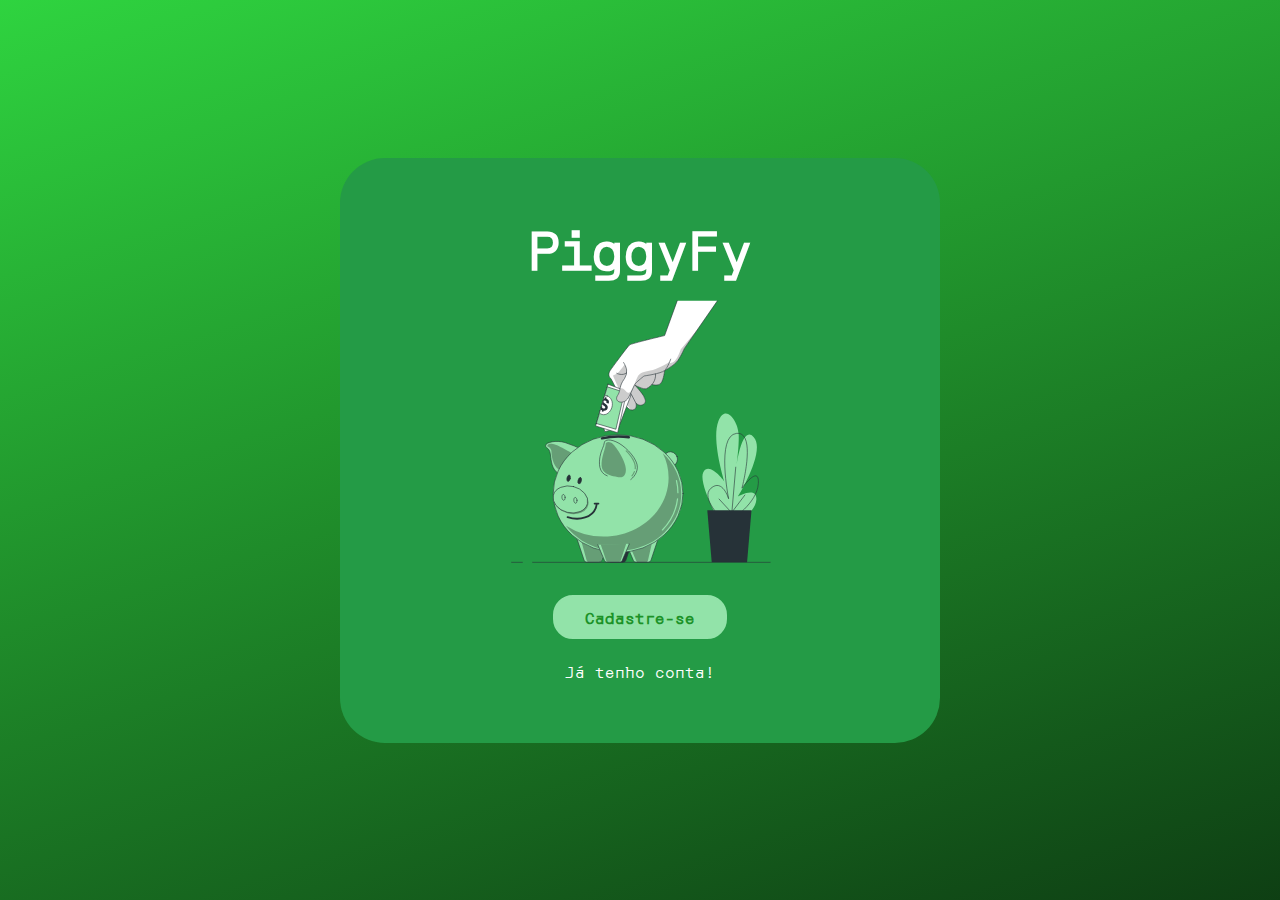
<file: index.html>
<!DOCTYPE html>
<html lang="pt-BR">
<head>
    <meta charset="UTF-8">
    <meta name="viewport" content="width=device-width, initial-scale=1.0">
    <title>Tela Inicial</title>
    <link rel="preconnect" href="https://fonts.googleapis.com">
    <link rel="preconnect" href="https://fonts.gstatic.com" crossorigin>
    <link href="https://fonts.googleapis.com/css2?family=Orbit&display=swap" rel="stylesheet">
    <link rel="preconnect" href="https://fonts.googleapis.com">
    <link rel="preconnect" href="https://fonts.gstatic.com" crossorigin>
    <link href="https://fonts.googleapis.com/css2?family=Catamaran:wght@300&display=swap" rel="stylesheet">
    <link rel="stylesheet" href="./Assets/CSS/styles.css">
</head>
<body>
    <!-- MAIN REFERE AO FUNDO VERDE ESCURO -->
        <main> 
            <h1>PiggyFy</h1>
            
            <!-- SECTION REFERE A IMAGEM -->
        <section> 
            <img id="imagem" src="./Assets/Images/Savings-bro.svg"alt="cofrinho de porquinho">
        </section>            
    <!-- ARTICLE REFERE AOS BOTÕES -->
            <article>
                <a id="link1" href="./Assets/Pages/cadastro.html">Cadastre-se</a>
            </article>

            <article class="2">
                <a id="link2" href="./Assets/Pages/login.html">Já tenho conta!</a>
            </article>

        </main>
</body>
</html>
</file>
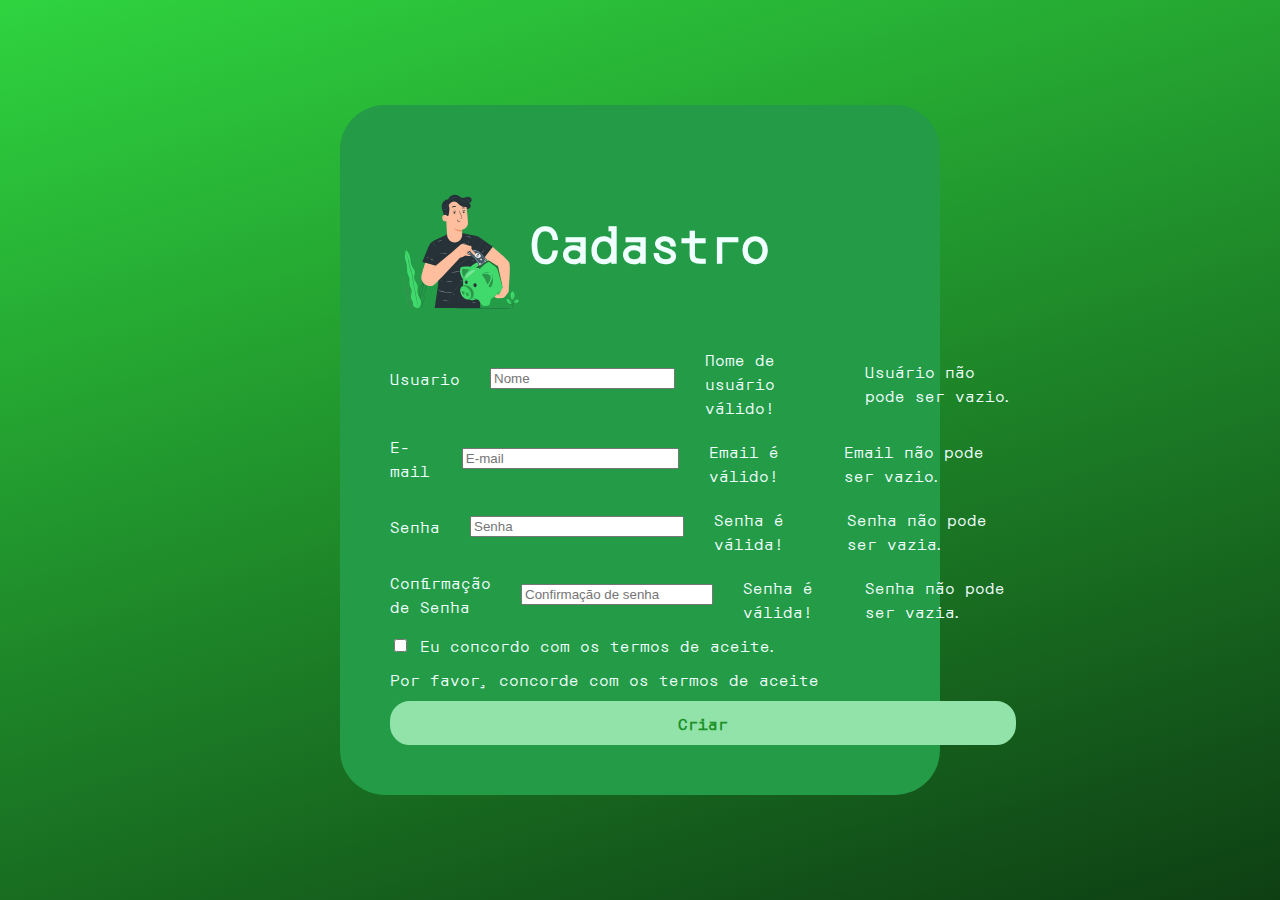
<file: Assets/Pages/cadastro.html>
<!DOCTYPE html>
<html lang="pt-BR">
<head>
    <meta charset="UTF-8">
    <meta name="viewport" content="width=device-width, initial-scale=1.0">
    <title>Cadastro</title>
    <link rel="preconnect" href="https://fonts.googleapis.com">
    <link rel="preconnect" href="https://fonts.gstatic.com" crossorigin>
    <link href="https://fonts.googleapis.com/css2?family=Orbit&display=swap" rel="stylesheet">
    <link rel="preconnect" href="https://fonts.googleapis.com">
    <link rel="preconnect" href="https://fonts.gstatic.com" crossorigin>
    <link href="https://fonts.googleapis.com/css2?family=Catamaran:wght@300&display=swap" rel="stylesheet">
    <link rel="stylesheet" href="../CSS/cadastro.css">
    <link href="https://cdn.jsdelivr.net/npm/bootstrap@5.3.0/dist/css/bootstrap.min.css" rel="stylesheet" integrity="sha384-9ndCyUaIbzAi2FUVXJi0CjmCapSmO7SnpJef0486qhLnuZ2cdeRhO02iuK6FUUVM" crossorigin="anonymous">
</head>
<body>
    <main>
    <div class="form-body">
        <div class="row">
            <div class="form-holder">
                <div class="form-content">
                    <div class="form-items">
                        <div class="titulo">
                            <a href="../../index.html">
                                <img src="../Images/Savings-pana.svg" alt="user guardando dinheiro">
                            </a>                            
                            <h3>Cadastro</h3>
                        </div>
                        <form class="requires-validation" novalidate>
    
                            <div class="col-md-12">
                                <label value="1">Usuario</label>
                                <input class="form-control" type="text" name="name" placeholder="Nome" required id="1">
                                <div class="valid-feedback">Nome de usuário válido!</div>
                                <div class="invalid-feedback">Usuário não pode ser vazio.</div>
                            </div>
    
                            <div class="col-md-12">
                                <label for="2">E-mail</label>
                                <input class="form-control" type="email" name="email" placeholder="E-mail" required id="2">
                                    <div class="valid-feedback">Email é válido!</div>
                                    <div class="invalid-feedback">Email não pode ser vazio.</div>
                            </div>    
    
                            <div class="col-md-12">
                                <label for="3">Senha</label>
                                <input class="form-control" type="password" name="password" placeholder="Senha" required id="password" id="3">
                                <div class="valid-feedback">Senha é válida!</div>
                                <div class="invalid-feedback">Senha não pode ser vazia.</div>
                            </div>
                            <div class="col-md-12 confirmar-senha">
                                <label for="4">Confirmação <br> de Senha</label>
                                <input class="form-control" type="password" name="password" placeholder="Confirmação de senha" required onkeyup='check();' id="4">
                                <div class="valid-feedback">Senha é válida!</div>
                                <div class="invalid-feedback">Senha não pode ser vazia.</div>
                            </div> 
    
                            <div class="form-check">
                                <input class="form-check-input" type="checkbox" value="" id="invalidCheck" required>
                                <label class="form-check-label">Eu concordo com os termos de aceite. </label>
                                <div class="invalid-feedback">Por favor, concorde com os termos de aceite</div>
                            </div>    
    
                            <div class="form-button">
                                <a href="./login.html">Criar</a>
                            </div>
                        </form>
                    </div>
                </div>
            </div>
        </div>
    </div>
    </main>
</body>
</html>
</file>
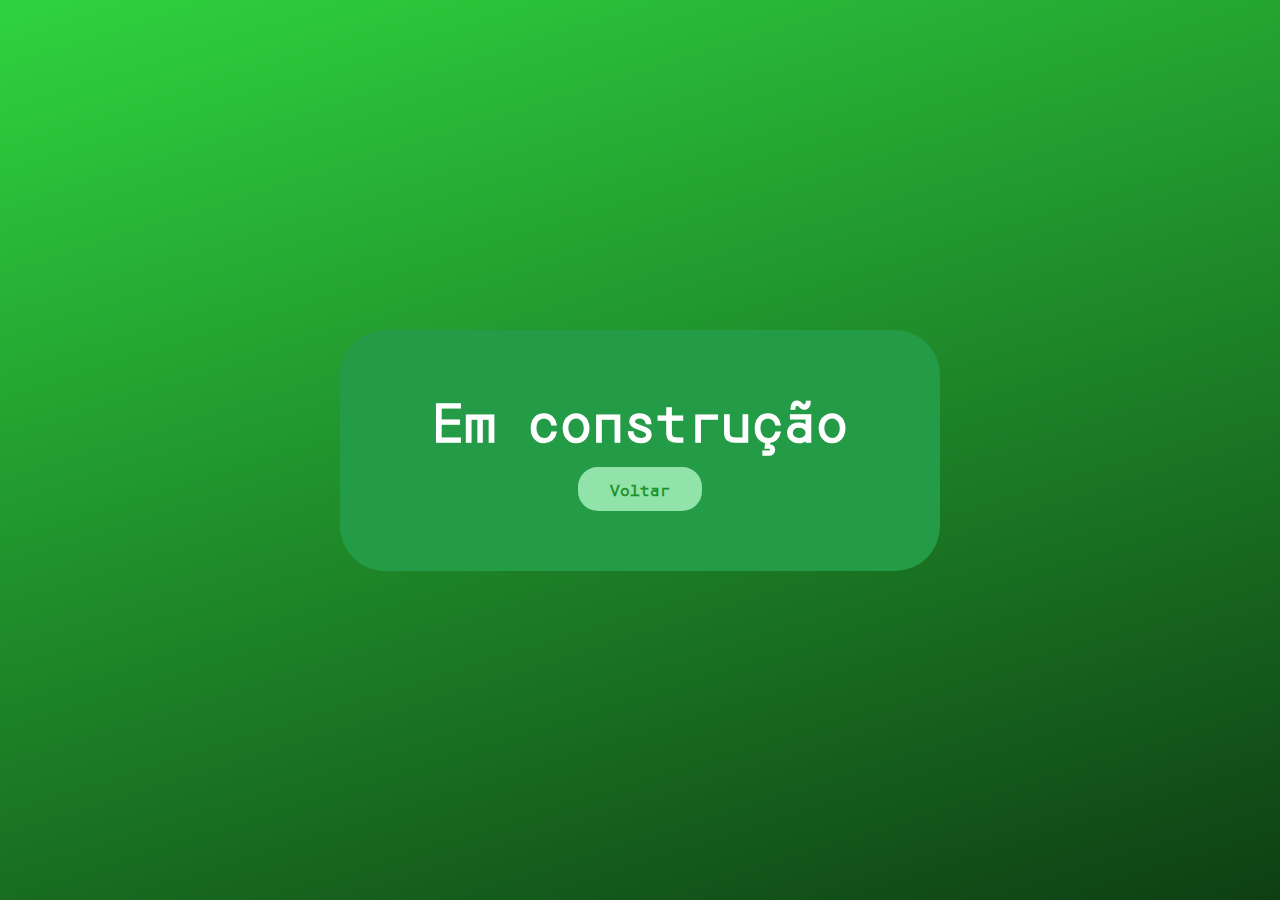
<file: Assets/Pages/em_construção.html>
<!DOCTYPE html>
<html lang="pt-BR">
<head>
    <meta charset="UTF-8">
    <meta name="viewport" content="width=device-width, initial-scale=1.0">
    <title>Tela Inicial</title>
    <link rel="preconnect" href="https://fonts.googleapis.com">
    <link rel="preconnect" href="https://fonts.gstatic.com" crossorigin>
    <link href="https://fonts.googleapis.com/css2?family=Orbit&display=swap" rel="stylesheet">
    <link rel="preconnect" href="https://fonts.googleapis.com">
    <link rel="preconnect" href="https://fonts.gstatic.com" crossorigin>
    <link href="https://fonts.googleapis.com/css2?family=Catamaran:wght@300&display=swap" rel="stylesheet">
    <link rel="stylesheet" href="../CSS/constru.css">
</head>
<body>
    <!-- MAIN REFERE AO FUNDO VERDE ESCURO -->
        <main> 
            <h1>Em construção</h1>
                
    <!-- ARTICLE REFERE AOS BOTÕES -->
            <article>
                <a id="link1" href="../../index.html">Voltar</a>
            </article>


        </main>
</body>
</html>
</file>
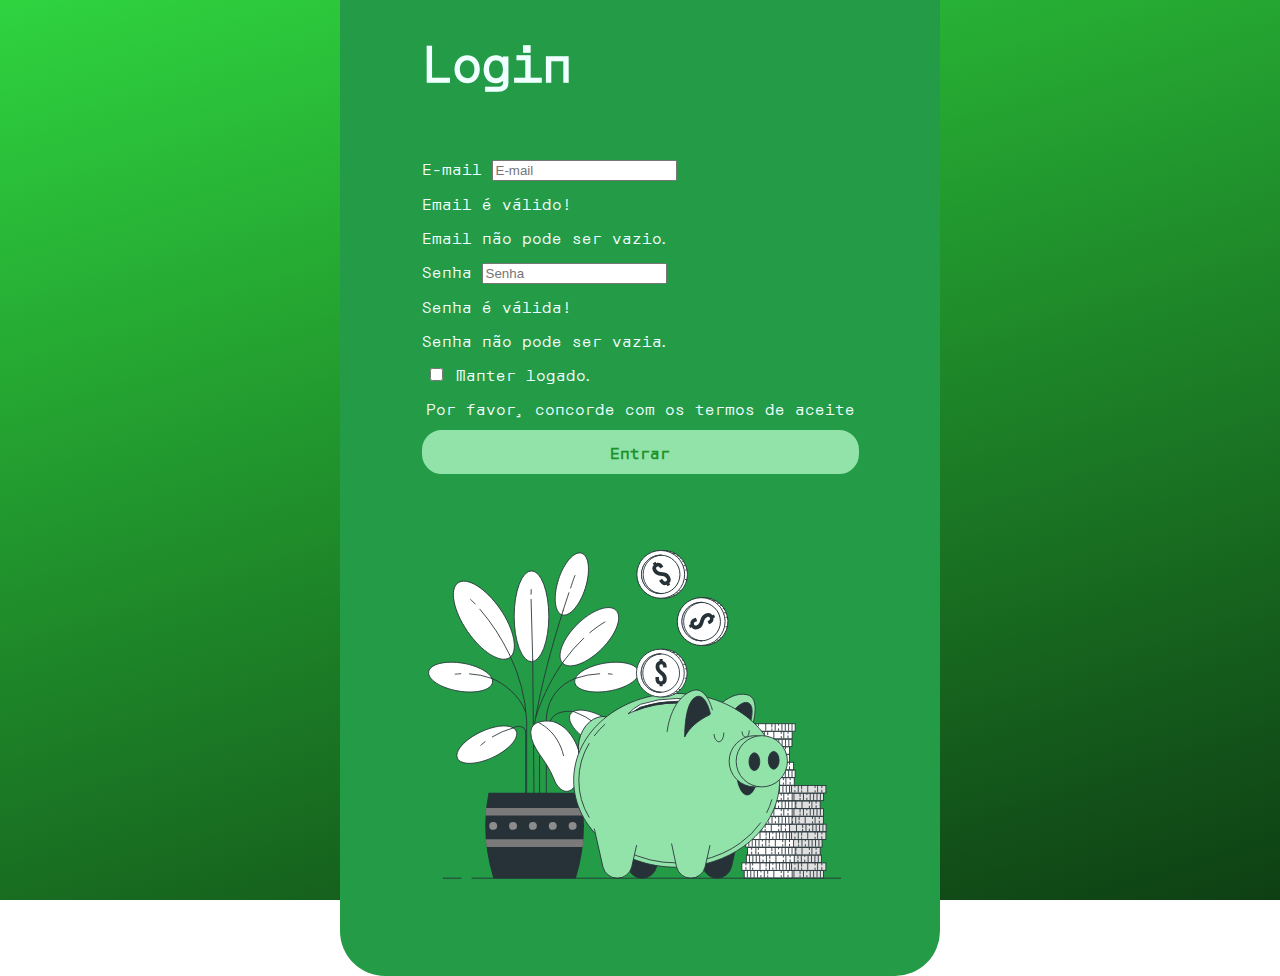
<file: Assets/Pages/login.html>
<!DOCTYPE html>
<html lang="pt-BR">
<head>
    <meta charset="UTF-8">
    <meta name="viewport" content="width=device-width, initial-scale=1.0">
    <title>Cadastro</title>
    <link rel="preconnect" href="https://fonts.googleapis.com">
    <link rel="preconnect" href="https://fonts.gstatic.com" crossorigin>
    <link href="https://fonts.googleapis.com/css2?family=Orbit&display=swap" rel="stylesheet">
    <link rel="preconnect" href="https://fonts.googleapis.com">
    <link rel="preconnect" href="https://fonts.gstatic.com" crossorigin>
    <link href="https://fonts.googleapis.com/css2?family=Catamaran:wght@300&display=swap" rel="stylesheet">
    <link rel="stylesheet" href="../CSS/login.css">
    <link href="https://cdn.jsdelivr.net/npm/bootstrap@5.3.0/dist/css/bootstrap.min.css" rel="stylesheet" integrity="sha384-9ndCyUaIbzAi2FUVXJi0CjmCapSmO7SnpJef0486qhLnuZ2cdeRhO02iuK6FUUVM" crossorigin="anonymous">
</head>
<body>
    <main>
    <div class="form-body">
        <div class="row">
            <div class="form-holder">
                <div class="form-content">
                    <div class="form-items">
                        <div class="titulo">
                            
                            <h3>Login</h3>
                        </div>
                        <form class="requires-validation" novalidate>

                            <div class="col-md-12">
                                <label for="2">E-mail</label>
                                <input class="form-control" type="email" name="email" placeholder="E-mail" required id="2">
                                    <div class="valid-feedback">Email é válido!</div>
                                    <div class="invalid-feedback">Email não pode ser vazio.</div>
                            </div>    
    
                            <div class="col-md-12">
                                <label for="3">Senha</label>
                                <input class="form-control" type="password" name="password" placeholder="Senha" required id="password" id="3">
                                <div class="valid-feedback">Senha é válida!</div>
                                <div class="invalid-feedback">Senha não pode ser vazia.</div>
                            </div>
                            <div class="form-check">
                                <input class="form-check-input" type="checkbox" value="" id="invalidCheck" required>
                                <label class="form-check-label">Manter logado. </label>
                                <div class="invalid-feedback">Por favor, concorde com os termos de aceite</div>
                            </div>    
    
                            <div class="form-button">
                                <a href="./em_construção.html">Entrar</a>
                            </div>
                            <div class="porquinho">
                                <img src="../Images/Piggy bank-bro.svg" alt="porquinho">
                            </div>
                                
                        </form>
                    </div>
                </div>
            </div>
        </div>
    </div>
    </main>
</body>
</html>
</file>
<file: Assets/CSS/styles.css>
/* ------ BASE DO CSS ------ */
body{
    
    margin: 0;
    background: linear-gradient(162.52deg, #5CC866 -3.71%, #30D941 -3.71%, #0E3E13 100.67%);
    width: 100vw;
    height: 100vh;
    font-family: 'Orbit', sans-serif;
    display: flex;
    justify-content: center;
    align-items: center;
    background-repeat: no-repeat;
}

main{
    display: inline-grid;
    width: 50%;
    max-width: 500px;
    padding: 50px;
    /* height: 80%; */
    justify-items: center;
    background-color: #249B46;
    border-radius: 45px;
    
}

main h1{
    display: flex;
    color: white;
    font-size: 40pt;
    margin: 0;
}
#imagem {
    display:flex;
    width: 300px;
}

#link1{
    display: flex;
    color: #1C9228;
    text-decoration: none;
    border: 2px solid #92E3A9;
    background-color: #92E3A9;
    padding: 8px 30px;
    border-radius: 20px;
    font-weight: 600;
}
article{
    padding: 10px;
}
#link2{
    display:flex;
    text-decoration: none;
    color: white;
}

#link1:hover{
    background-color: transparent;
    color: #92E3A9;
}
#link2:hover{
    text-decoration: underline;
    color: #92E3A9;
}


/* ------ RESPONSIVIDADE ATÉ 950PX ------ */
@media only screen and (max-width:950px){
    body{
    
        margin: 0;
        background: linear-gradient(162.52deg, #5CC866 -3.71%, #30D941 -3.71%, #0E3E13 100.67%);
        width: 100vw;
        height: 100vh;
        font-family: 'Orbit', sans-serif;
        display: flex;
        justify-content: center;
        align-items: center;
        background-repeat: no-repeat;
    }
    
    main{
        display: inline-grid;
        width: 40vw;
        height: 85vh;
        justify-items: center;
        background-color: #249B46;
        
        border-radius: 45px;
    }
    main h1{
        display: flex;
        color: white;
        font-size: 40pt;
        margin: 0;
    }
    #imagem {
        display:flex;
        width: 250px;
    }
    
    #link1{
        display: flex;
        color: #1C9228;
        text-decoration: none;
        border: 2px solid #92E3A9;
        background-color: #92E3A9;
        padding: 8px 30px;
        border-radius: 20px;
        font-weight: 600;
    }
    article{
        padding: 10px;
    }
    #link2{
        display:flex;
        text-decoration: none;
        color: white;
    }
    
    #link1:hover{
        background-color: transparent;
        color: #92E3A9;
    }
    #link2:hover{
        text-decoration: underline;
        color: #92E3A9;
    } 
}


/* ------ RESPONSIVIDADE ATÉ 650PX ------ */
@media only screen and (max-width:650px){
    body{
    
        margin: 0;
        background: linear-gradient(162.52deg, #5CC866 -3.71%, #30D941 -3.71%, #0E3E13 100.67%);
        width: 100vw;
        height: 100vh;
        font-family: 'Orbit', sans-serif;
        display: flex;
        justify-content: center;
        align-items: center;
        background-repeat: no-repeat;
    }
    
    main{
        display: inline-grid;
        width: 80vw;
        height: 80vh;
        justify-items: center;
        background-color: #249B46;
        border-radius: 45px;
    }
    main h1{
        display: flex;
        color: white;
        font-size: 40pt;
        margin: 0;
    }
    #imagem {
        display:flex;
        width: 300px;
    }
    
    #link1{
        display: flex;
        color: #1C9228;
        text-decoration: none;
        border: 2px solid #92E3A9;
        background-color: #92E3A9;
        padding: 8px 30px;
        border-radius: 20px;
        font-weight: 600;
    }
    article{
        padding: 10px;
    }
    #link2{
        display:flex;
        text-decoration: none;
        color: white;
    }
    
    #link1:hover{
        background-color: transparent;
        color: #92E3A9;
    }
    #link2:hover{
        text-decoration: underline;
        color: #92E3A9;
    } 
}


/* ------ RESPONSIVIDADE ATÉ 380PX ------ */
@media only screen and (max-width:380px){
    body{
    
        margin: 0;
        background: linear-gradient(162.52deg, #5CC866 -3.71%, #30D941 -3.71%, #0E3E13 100.67%);
        width: 100vw;
        height: 100vh;
        font-family: 'Orbit', sans-serif;
        display: flex;
        justify-content: center;
        align-items: center;
        background-repeat: no-repeat;
    }
    
    main{
        display: inline-grid;
        width: 80vw;
        height: 80vh;
        justify-items: center;
        background-color: #249B46;
        border-radius: 45px;
    }
    main h1{
        display: flex;
        color: white;
        font-size: 40pt;
        margin: 0;
    }
    #imagem {
        display:flex;
        width: 200px;
    }
    
    #link1{
        display: flex;
        color: #1C9228;
        text-decoration: none;
        border: 2px solid #92E3A9;
        background-color: #92E3A9;
        padding: 8px 30px;
        border-radius: 20px;
        font-weight: 600;
    }
    article{
        padding: 10px;
    }
    #link2{
        display:flex;
        text-decoration: none;
        color: white;
    }
    
    #link1:hover{
        background-color: transparent;
        color: #92E3A9;
    }
    #link2:hover{
        text-decoration: underline;
        color: #92E3A9;
    } 
}


/* ------ RESPONSIVIDADE ATÉ 280PX ------ */
@media only screen and (max-width:280px){
    body{
    
        margin: 0;
        background: linear-gradient(162.52deg, #5CC866 -3.71%, #30D941 -3.71%, #0E3E13 100.67%);
        width: 100vw;
        height: 100vh;
        font-family: 'Orbit', sans-serif;
        display: flex;
        justify-content: center;
        align-items: center;
        background-repeat: no-repeat;
    }
    
    main{
        display: inline-grid;
        width: 80vw;
        height: 80vh;
        justify-items: center;
        background-color: #249B46;
        border-radius: 45px;
    }
    main h1{
        display: flex;
        color: white;
        font-size: 20pt;
        margin: 0;
    }
    #imagem {
        display:flex;
        width: 100px;
    }
    
    #link1{
        display: flex;
        color: #1C9228;
        text-decoration: none;
        border: 2px solid #92E3A9;
        background-color: #92E3A9;
        padding: 8px 10px;
        border-radius: 20px;
        font-weight: 200px;
        font-size: 10px;
    }
    article{
        padding: px;
    }
    #link2{
        display:flex;
        text-decoration: none;
        color: white;
        font-size: 10px;
    }
    
    #link1:hover{
        background-color: transparent;
        color: #92E3A9;
    }
    #link2:hover{
        text-decoration: underline;
        color: #92E3A9;
    } 
}
</file>
<file: Assets/CSS/cadastro.css>
/* *{ 

    outline: 1px dotted red;
} */

/* Base do css */

body{
    
    margin: 0;
    background: linear-gradient(162.52deg, #5CC866 -3.71%, #30D941 -3.71%, #0E3E13 100.67%);
    width: 100vw;
    height: 100vh;
    font-family: 'Orbit', sans-serif;
    display: flex;
    justify-content: center;
    align-items: center;
    background-repeat: no-repeat;
}

input#1.form-control{
    align-items: right;
}

input.form-control {
    align-items: right;
    width: 300px;
    margin-left: auto;
}


label{
    font-size: 16px;
    }

div {
    color:azure
}
div h3{
    font-size: 50px;
    text-align: right;
}

main{
    display: inline-grid;
    width: 50%;
    max-width: 500px;
    padding: 50px;
    /* height: 80%; */
    justify-items: center;
    background-color: #249B46;
    border-radius: 45px;
    
}

#form-check{
    margin-top: 200px;
}

/* espaçamento entre as divs */
.requires-validation div{
    /* border: red solid 1px; */
    gap: 30px;
    margin-top: 10px;
}

.titulo{
    display: flex;
    align-items: flex-end;
}

/* alinhamento dos labels com os forms */
.col-md-12{
    display: flex;
    align-items: center;
}

.titulo img{

    height: 140px;
}

.form-button a{
    display: flex;
    color: #1C9228;
    text-decoration: none;
    justify-content: center;
    border: 2px solid #92E3A9;
    background-color: #92E3A9;
    padding: 8px 30px;
    border-radius: 20px;
    font-weight: 600;
}

.form-button a:hover{
    background-color: transparent;
    color: #92E3A9;
    }

/* ------ RESPONSIVIDADE ATÉ 912PX ------ */
@media only screen and (max-width:912px){
    body{
    
        margin: 0;
        background: linear-gradient(162.52deg, #5CC866 -3.71%, #30D941 -3.71%, #0E3E13 100.67%);
        width: 100vw;
        height: 100vh;
        font-family: 'Orbit', sans-serif;
        display: flex;
        justify-content: center;
        align-items: center;
        background-repeat: no-repeat;
    }
    
    main{
        display: inline-grid;
        width: 50%;
        max-width: 500px;
        padding: 50px;
        /* height: 80%; */
        justify-items: center;
        background-color: #249B46;
        border-radius: 45px;
        
    }
    main h3{
        display: flex;
        color: white;
        font-size: 30pt;
        margin: 0;
    }

    input.form-control {
        align-items: right;
        width: 250px;
        margin-left: auto;
    }
    
    .titulo img {
        display:flex;
        width: 100px;
    }


    .form-button a{
        display: flex;
        color: #1C9228;
        text-decoration: none;
        justify-content: center;
        border: 2px solid #92E3A9;
        background-color: #92E3A9;
        padding: 8px 30px;
        border-radius: 20px;
        font-weight: 600;
    } 
}


/* ------ RESPONSIVIDADE ATÉ 820PX ------ */
@media only screen and (max-width:820px){
    body{
    
        margin: 0;
        background: linear-gradient(162.52deg, #5CC866 -3.71%, #30D941 -3.71%, #0E3E13 100.67%);
        width: 100vw;
        height: 100vh;
        font-family: 'Orbit', sans-serif;
        display: flex;
        justify-content: center;
        align-items: center;
        background-repeat: no-repeat;
    }
    
    main{
        display: inline-grid;
        width: 80vw;
        height: 80vh;
        justify-items: center;
        background-color: #249B46;
        border-radius: 45px;
    }
    main h1{
        display: flex;
        color: white;
        font-size: 40pt;
        margin: 0;
    }
    input.form-control {
        align-items: right;
        width: 250px;
        margin-left: auto;
    }
    
    .titulo img {
        display:flex;
        width: 100px;
    }


    .form-button a{
        display: flex;
        color: #1C9228;
        text-decoration: none;
        justify-content: center;
        border: 2px solid #92E3A9;
        background-color: #92E3A9;
        padding: 8px 30px;
        border-radius: 20px;
        font-weight: 600;
    } 
}


/* ------ RESPONSIVIDADE ATÉ 515PX ------ */
@media only screen and (max-width:515px){
    body{
    
        margin: 0;
        background: linear-gradient(162.52deg, #5CC866 -3.71%, #30D941 -3.71%, #0E3E13 100.67%);
        width: 100vw;
        height: 100vh;
        font-family: 'Orbit', sans-serif;
        display: flex;
        justify-content: center;
        align-items: center;
        background-repeat: no-repeat;
    }
    
    main{
        display: inline-grid;
        width: 80vw;
        height: 80vh;
        justify-items: center;
        background-color: #249B46;
        border-radius: 45px;
    }
    main h1{
        display: flex;
        color: white;
        font-size: 50px;
        margin: 0;
    }
    input.form-control {
        align-items: right;
        width: 180px;
        margin-left: auto;
    }
    
    .titulo img {
        display:flex;
        width: 100px;
    }


    .form-button a{
        display: flex;
        color: #1C9228;
        text-decoration: none;
        justify-content: center;
        border: 2px solid #92E3A9;
        background-color: #92E3A9;
        padding: 8px 30px;
        border-radius: 20px;
        font-weight: 600;
    } 
}


/* ------ RESPONSIVIDADE ATÉ 415PX ------ */
@media only screen and (max-width:414px){
    body{
    
        margin: 0;
        background: linear-gradient(162.52deg, #5CC866 -3.71%, #30D941 -3.71%, #0E3E13 100.67%);
        width: 100vw;
        height: 100vh;
        font-family: 'Orbit', sans-serif;
        display: flex;
        justify-content: center;
        align-items: center;
        background-repeat: no-repeat;
    }
    
    main{
        display: inline-grid;
        width: 80vw;
        height: 100%;
        justify-items: center;
        background-color: #249B46;
        border-radius: 45px;
    }
    main h3{
        display: flex;
        color: white;
        font-size: 30px;
        margin: 0;
    }
    input.form-control {
        align-items: left;
        width: 100%;
        /* margin-left: auto; */
    }
    
    .titulo img {
        display:flex;
        width: 100px;
    }


    .form-button a{
        display: flex;
        color: #1C9228;
        text-decoration: none;
        justify-content: center;
        border: 2px solid #92E3A9;
        background-color: #92E3A9;
        padding: 8px 30px;
        border-radius: 20px;
        font-weight: 600;
    } 

    .col-md-12{
        display:inline;
        align-items: center;
    }
    .titulo{
        display: flex;
        align-items: center;
    }
/* ------ RESPONSIVIDADE ATÉ 280PX ------ */
@media only screen and (max-width:280px){
    body{
    
        margin: 0;
        background: linear-gradient(162.52deg, #5CC866 -3.71%, #30D941 -3.71%, #0E3E13 100.67%);
        width: 100vw;
        height: 100%;
        font-family: 'Orbit', sans-serif;
        display: flex;
        justify-content: center;
        align-items: center;
        background-repeat: no-repeat;
    }
    
    main{
        display: inline-grid;
        width: 80vw;
        height: 100%;
        justify-items: center;
        background-color: #249B46;
        border-radius: 45px;
    }
    main h3{
        display: flex;
        color: white;
        font-size: 30px;
        margin: 0;
    }
    input.form-control {
        align-items: flex-start;
        width: 100%;
        margin-right: auto;
    }
    
    .titulo img {
        display:flex;
        width: 1px;
    }

    .requires-validation{
        display:grid;
        align-items:start;
    }


    .form-button a{
        display: flex;
        color: #1C9228;
        text-decoration: none;
        justify-content: center;
        border: 2px solid #92E3A9;
        background-color: #92E3A9;
        padding: 8px 30px;
        border-radius: 20px;
        font-weight: 600;
        width: fit-content;
    } 

    .col-md-12{
        display:inline;
        align-items: center;
    }
    .titulo{
        display: flex;
        align-items: center;
    }
}
}
</file>
<file: Assets/CSS/constru.css>
/* ------ BASE DO CSS ------ */
body{
    
    margin: 0;
    background: linear-gradient(162.52deg, #5CC866 -3.71%, #30D941 -3.71%, #0E3E13 100.67%);
    width: 100vw;
    height: 100vh;
    font-family: 'Orbit', sans-serif;
    display: flex;
    justify-content: center;
    align-items: center;
    background-repeat: no-repeat;
}

main{
    display: inline-grid;
    width: 50%;
    max-width: 500px;
    padding: 50px;
    /* height: 80%; */
    justify-items: center;
    background-color: #249B46;
    border-radius: 45px;
    
}

main h1{
    display: flex;
    color: white;
    font-size: 40pt;
    margin: 0;
}
#imagem {
    display:flex;
    width: 300px;
}

#link1{
    display: flex;
    color: #1C9228;
    text-decoration: none;
    border: 2px solid #92E3A9;
    background-color: #92E3A9;
    padding: 8px 30px;
    border-radius: 20px;
    font-weight: 600;
}
article{
    padding: 10px;
}
#link2{
    display:flex;
    text-decoration: none;
    color: white;
}

#link1:hover{
    background-color: transparent;
    color: #92E3A9;
}
#link2:hover{
    text-decoration: underline;
    color: #92E3A9;
}


/* ------ RESPONSIVIDADE ATÉ 950PX ------ */
@media only screen and (max-width:950px){
    body{
    
        margin: 0;
        background: linear-gradient(162.52deg, #5CC866 -3.71%, #30D941 -3.71%, #0E3E13 100.67%);
        width: 100vw;
        height: 100vh;
        font-family: 'Orbit', sans-serif;
        display: flex;
        justify-content: center;
        align-items: center;
        background-repeat: no-repeat;
    }
    
    main{
        display: inline-grid;
        width: 40vw;
        height: 85vh;
        justify-items: center;
        background-color: #249B46;
        
        border-radius: 45px;
    }
    main h1{
        display: flex;
        color: white;
        font-size: 40pt;
        margin: 0;
    }
    #imagem {
        display:flex;
        width: 250px;
    }
    
    #link1{
        display: flex;
        color: #1C9228;
        text-decoration: none;
        border: 2px solid #92E3A9;
        background-color: #92E3A9;
        padding: 8px 30px;
        border-radius: 20px;
        font-weight: 600;
    }
    article{
        padding: 10px;
    }
    #link2{
        display:flex;
        text-decoration: none;
        color: white;
    }
    
    #link1:hover{
        background-color: transparent;
        color: #92E3A9;
    }
    #link2:hover{
        text-decoration: underline;
        color: #92E3A9;
    } 
}


/* ------ RESPONSIVIDADE ATÉ 650PX ------ */
@media only screen and (max-width:650px){
    body{
    
        margin: 0;
        background: linear-gradient(162.52deg, #5CC866 -3.71%, #30D941 -3.71%, #0E3E13 100.67%);
        width: 100vw;
        height: 100vh;
        font-family: 'Orbit', sans-serif;
        display: flex;
        justify-content: center;
        align-items: center;
        background-repeat: no-repeat;
    }
    
    main{
        display: inline-grid;
        width: 80vw;
        height: 80vh;
        justify-items: center;
        background-color: #249B46;
        border-radius: 45px;
    }
    main h1{
        display: flex;
        color: white;
        font-size: 40pt;
        margin: 0;
    }
    #imagem {
        display:flex;
        width: 300px;
    }
    
    #link1{
        display: flex;
        color: #1C9228;
        text-decoration: none;
        border: 2px solid #92E3A9;
        background-color: #92E3A9;
        padding: 8px 30px;
        border-radius: 20px;
        font-weight: 600;
    }
    article{
        padding: 10px;
    }
    #link2{
        display:flex;
        text-decoration: none;
        color: white;
    }
    
    #link1:hover{
        background-color: transparent;
        color: #92E3A9;
    }
    #link2:hover{
        text-decoration: underline;
        color: #92E3A9;
    } 
}


/* ------ RESPONSIVIDADE ATÉ 380PX ------ */
@media only screen and (max-width:380px){
    body{
    
        margin: 0;
        background: linear-gradient(162.52deg, #5CC866 -3.71%, #30D941 -3.71%, #0E3E13 100.67%);
        width: 100vw;
        height: 100vh;
        font-family: 'Orbit', sans-serif;
        display: flex;
        justify-content: center;
        align-items: center;
        background-repeat: no-repeat;
    }
    
    main{
        display: inline-grid;
        width: 80vw;
        height: 80vh;
        justify-items: center;
        background-color: #249B46;
        border-radius: 45px;
    }
    main h1{
        display: flex;
        color: white;
        font-size: 40pt;
        margin: 0;
    }
    #imagem {
        display:flex;
        width: 200px;
    }
    
    #link1{
        display: flex;
        color: #1C9228;
        text-decoration: none;
        border: 2px solid #92E3A9;
        background-color: #92E3A9;
        padding: 8px 30px;
        border-radius: 20px;
        font-weight: 600;
    }
    article{
        padding: 10px;
    }
    #link2{
        display:flex;
        text-decoration: none;
        color: white;
    }
    
    #link1:hover{
        background-color: transparent;
        color: #92E3A9;
    }
    #link2:hover{
        text-decoration: underline;
        color: #92E3A9;
    } 
}


/* ------ RESPONSIVIDADE ATÉ 280PX ------ */
@media only screen and (max-width:280px){
    body{
    
        margin: 0;
        background: linear-gradient(162.52deg, #5CC866 -3.71%, #30D941 -3.71%, #0E3E13 100.67%);
        width: 100vw;
        height: 100vh;
        font-family: 'Orbit', sans-serif;
        display: flex;
        justify-content: center;
        align-items: center;
        background-repeat: no-repeat;
    }
    
    main{
        display: inline-grid;
        width: 80vw;
        height: 80vh;
        justify-items: center;
        background-color: #249B46;
        border-radius: 45px;
    }
    main h1{
        display: flex;
        color: white;
        font-size: 20pt;
        margin: 0;
    }
    #imagem {
        display:flex;
        width: 100px;
    }
    
    #link1{
        display: flex;
        color: #1C9228;
        text-decoration: none;
        border: 2px solid #92E3A9;
        background-color: #92E3A9;
        padding: 8px 10px;
        border-radius: 20px;
        font-weight: 200px;
        font-size: 10px;
    }
    article{
        padding: px;
    }
    #link2{
        display:flex;
        text-decoration: none;
        color: white;
        font-size: 10px;
    }
    
    #link1:hover{
        background-color: transparent;
        color: #92E3A9;
    }
    #link2:hover{
        text-decoration: underline;
        color: #92E3A9;
    } 
}
</file>
<file: Assets/CSS/login.css>
/* *{ */
    /* outline: 1px dotted red; */
/* } */

/* Base do css */

body{
    
    margin: 0;
    background: linear-gradient(162.52deg, #5CC866 -3.71%, #30D941 -3.71%, #0E3E13 100.67%);
    width: 100vw;
    height: 100vh;
    font-family: 'Orbit', sans-serif;
    display: flex;
    justify-content: center;
    align-items: center;
    background-repeat: no-repeat;
}

div {
    color:azure
}
div h3{
    font-size: 50px;
    text-align: center;
}

main{
    display: inline-grid;
    width: 50%;
    max-width: 500px;
    padding: 50px;
    /* height: 80%; */
    justify-items: center;
    background-color: #249B46;
    border-radius: 45px;
    
}


.requires-validation div{
    /* border: red solid 1px; */
    gap: 30px;
    margin-top: 10px;
}


.form-check {

    margin: 4px;
}

.titulo{

    display: flex;
    align-items: end;
    
}



.titulo img{

    height: 140px;
}

.form-button a{
    display: flex;
    color: #1C9228;
    text-decoration: none;
    justify-content: center;
    border: 2px solid #92E3A9;
    background-color: #92E3A9;
    padding: 8px 30px;
    border-radius: 20px;
    font-weight: 600;
}

/* ------ RESPONSIVIDADE ATÉ 950PX ------ */
@media only screen and (max-width:950px){
    body{
    
        margin: 0;
        background: linear-gradient(162.52deg, #5CC866 -3.71%, #30D941 -3.71%, #0E3E13 100.67%);
        width: 100vw;
        height: 100vh;
        font-family: 'Orbit', sans-serif;
        display: flex;
        justify-content: center;
        align-items: center;
        background-repeat: no-repeat;
    }
    
    main{
        display: inline-grid;
        width: 50%;
        max-width: 500px;
        padding: 50px;
        /* height: 80%; */
        justify-items: center;
        background-color: #249B46;
        border-radius: 45px;
        
    }
    main h3{
        display: flex;
        color: white;
        font-size: 30pt;
        margin: 0;
    }
    .titulo img {
        display:flex;
        width: 100px;
    }
    
    #link1{
        display: flex;
        color: #1C9228;
        text-decoration: none;
        border: 2px solid #92E3A9;
        background-color: #92E3A9;
        padding: 8px 30px;
        border-radius: 20px;
        font-weight: 600;
    }
    article{
        padding: 10px;
    }
    #link2{
        display:flex;
        text-decoration: none;
        color: white;
    }
    
    #link1:hover{
        background-color: transparent;
        color: #92E3A9;
    }
    #link2:hover{
        text-decoration: underline;
        color: #92E3A9;
    } 
}


/* ------ RESPONSIVIDADE ATÉ 650PX ------ */
@media only screen and (max-width:650px){
    body{
    
        margin: 0;
        background: linear-gradient(162.52deg, #5CC866 -3.71%, #30D941 -3.71%, #0E3E13 100.67%);
        width: 100vw;
        height: 100vh;
        font-family: 'Orbit', sans-serif;
        display: flex;
        justify-content: center;
        align-items: center;
        background-repeat: no-repeat;
    }
    
    main{
        display: inline-grid;
        width: 80vw;
        height: 80vh;
        justify-items: center;
        background-color: #249B46;
        border-radius: 45px;
    }
    main h1{
        display: flex;
        color: white;
        font-size: 40pt;
        margin: 0;
    }
    #imagem {
        display:flex;
        width: 300px;
    }
    
    #link1{
        display: flex;
        color: #1C9228;
        text-decoration: none;
        border: 2px solid #92E3A9;
        background-color: #92E3A9;
        padding: 8px 30px;
        border-radius: 20px;
        font-weight: 600;
    }
    article{
        padding: 10px;
    }
    #link2{
        display:flex;
        text-decoration: none;
        color: white;
    }
    
    #link1:hover{
        background-color: transparent;
        color: #92E3A9;
    }
    #link2:hover{
        text-decoration: underline;
        color: #92E3A9;
    } 
}


/* ------ RESPONSIVIDADE ATÉ 380PX ------ */
@media only screen and (max-width:380px){
    body{
    
        margin: 0;
        background: linear-gradient(162.52deg, #5CC866 -3.71%, #30D941 -3.71%, #0E3E13 100.67%);
        width: 100vw;
        height: 100vh;
        font-family: 'Orbit', sans-serif;
        display: flex;
        justify-content: center;
        align-items: center;
        background-repeat: no-repeat;
    }
    
    main{
        display: inline-grid;
        width: 80vw;
        height: 80vh;
        justify-items: center;
        background-color: #249B46;
        border-radius: 45px;
    }
    main h1{
        display: flex;
        color: white;
        font-size: 40pt;
        margin: 0;
    }
    #imagem {
        display:flex;
        width: 200px;
    }
    
    #link1{
        display: flex;
        color: #1C9228;
        text-decoration: none;
        border: 2px solid #92E3A9;
        background-color: #92E3A9;
        padding: 8px 30px;
        border-radius: 20px;
        font-weight: 600;
    }
    article{
        padding: 10px;
    }
    #link2{
        display:flex;
        text-decoration: none;
        color: white;
    }
    
    #link1:hover{
        background-color: transparent;
        color: #92E3A9;
    }
    #link2:hover{
        text-decoration: underline;
        color: #92E3A9;
    } 
}


/* ------ RESPONSIVIDADE ATÉ 280PX ------ */
@media only screen and (max-width:280px){
    body{
    
        margin: 0;
        background: linear-gradient(162.52deg, #5CC866 -3.71%, #30D941 -3.71%, #0E3E13 100.67%);
        width: 100vw;
        height: 100vh;
        font-family: 'Orbit', sans-serif;
        display: flex;
        justify-content: center;
        align-items: center;
        background-repeat: no-repeat;
    }
    
    main{
        display: inline-grid;
        width: 80vw;
        height: 80vh;
        justify-items: center;
        background-color: #249B46;
        border-radius: 45px;
    }
    main h1{
        display: flex;
        color: white;
        font-size: 20pt;
        margin: 0;
    }
    #imagem {
        display:flex;
        width: 100px;
    }
    
    #link1{
        display: flex;
        color: #1C9228;
        text-decoration: none;
        border: 2px solid #92E3A9;
        background-color: #92E3A9;
        padding: 8px 10px;
        border-radius: 20px;
        font-weight: 200px;
        font-size: 10px;
    }
    article{
        padding: px;
    }
    #link2{
        display:flex;
        text-decoration: none;
        color: white;
        font-size: 10px;
    }
    
    #link1:hover{
        background-color: transparent;
        color: #92E3A9;
    }
    #link2:hover{
        text-decoration: underline;
        color: #92E3A9;
    } 
}
</file>
